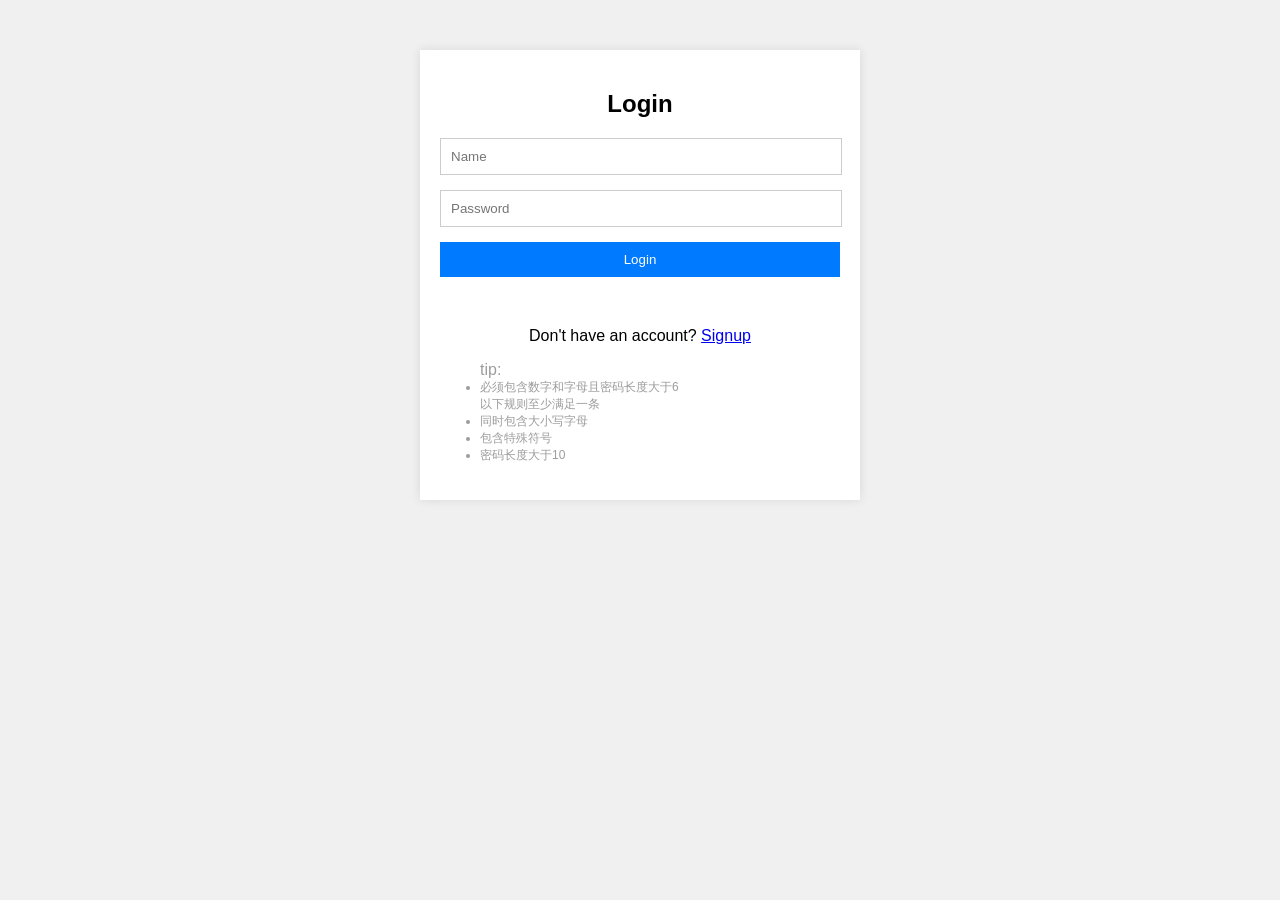
<file: index.html>
<!DOCTYPE html>
<html lang="en">

    <head>
        <meta charset="UTF-8">
        <meta name="viewport" content="width=device-width, initial-scale=1.0">
        <title>Login / Signup</title>
        <link rel="stylesheet" href="login.css">
    </head>

    <body>
        <div class="custom-alert" id="customAlert">
            <div class="message"></div>
            <div class="countdown"></div>
        </div>
        <div class="container">
            <!-- 登录 -->
            <form id="loginForm" class="form">
                <h2>Login</h2>
                <input id="text" type="text" placeholder="Name" required>
                <input id="password" type="password" placeholder="Password" required>
                <button type="button" onclick="login()">Login</button>
                <div style="height:16px;"></div>
                <div id="loginResult"></div>
                <br>
                <p>Don't have an account? <a href="#" id="signupLink">Signup</a></p>
            </form>
            <!-- 注册 -->
            <form id="signupForm" class="form hidden">
                <h2>Signup</h2>
                <input id="text-signup" type="text" placeholder="Name" required>
                <input id="password-signup" type="password" placeholder="Password"
                    oninput="checkPasswordStrength(this.value)" required>
                <button type="button" onclick="signup()">Signup</button>
                <!-- 密码强度条 -->
                <div class="psc" style="margin-top:16px; width: 300px;">
                    <div id="strength" style="margin-left:90px;font-size:14px;margin-right:8px;display: flex"> </div>
                    <div id='bar' style="height: 18px;background-color: brown;display: flex;border-radius: 6em;"></div>
                </div>
                <p>Already have an account? <a href="#" id="loginLink">Login</a></p>
            </form>
            <ul style="color: rgb(57,57,57,0.5);">tip:
                <li class="tip">必须包含数字和字母且密码长度大于6</li>
                <div class="tip">以下规则至少满足一条</div>
                <li class="tip">同时包含大小写字母</li>
                <li class="tip">包含特殊符号</li>
                <li class="tip">密码长度大于10</li>
            </ul>
        </div>

        <script src="login.js"></script>
    </body>

</html>
</file>
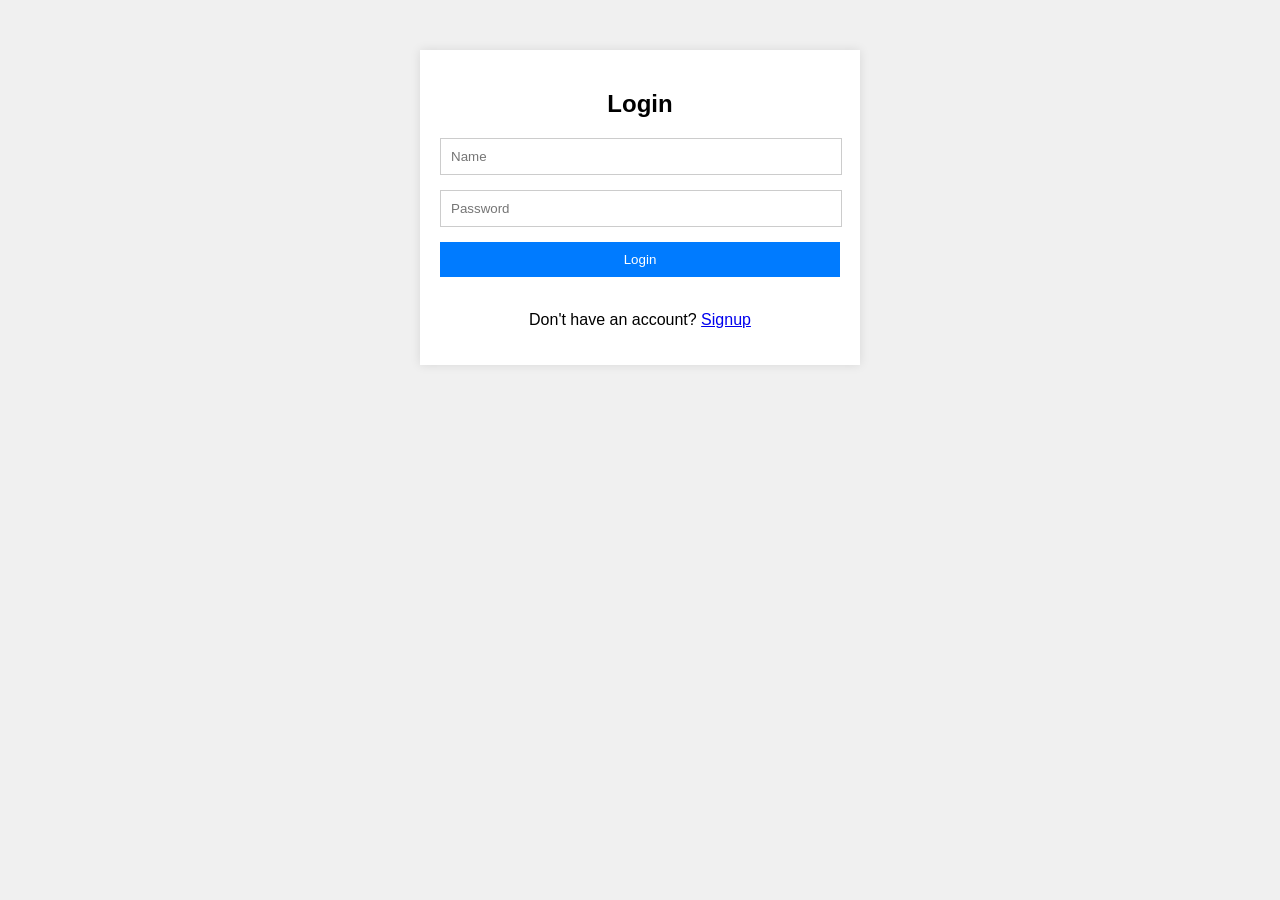
<file: login.html>
<!DOCTYPE html>
<html lang="en">

    <head>
        <meta charset="UTF-8">
        <meta name="viewport" content="width=device-width, initial-scale=1.0">
        <title>Login / Signup</title>
        <link rel="stylesheet" href="login.css">
    </head>

    <body>
        <div class="custom-alert" id="customAlert">
            <div class="message"></div>
            <div class="countdown"></div>
        </div>
        <div class="container">
            <!-- 登录 -->
            <form id="loginForm" class="form">
                <h2>Login</h2>
                <input id="text" type="text" placeholder="Name"required>
                <input id="password" type="password" placeholder="Password"required>
                <button type="button" onclick="login()">Login</button>
                <div id="loginResult"></div>
                <br>
                <p>Don't have an account? <a href="#" id="signupLink">Signup</a></p>
            </form>
            <!-- 注册 -->
            <form id="signupForm" class="form hidden">
                <h2>Signup</h2>
                <input id="text-signup" type="text" placeholder="Name"required>
                <input id="password-signup" type="password" placeholder="Password"
                    oninput="checkPasswordStrength(this.value)"required>
                <!-- 密码强度条 -->
                <div class="psc">
                    <div id="strength"></div>
                    <div style="margin: 8px;">a</div>
                    <div style="margin: 8px;">a</div>
                    <div style="margin: 8px;">a</div>
                </div>
                <button type="button" onclick="signup()">Signup</button>
                <p>Already have an account? <a href="#" id="loginLink">Login</a></p>
            </form>
        </div>

        <script src="login.js"></script>
    </body>

</html>
</file>
<file: login.css>
/* styles.css */
body {
    font-family: Arial, sans-serif;
    background-color: #f0f0f0;
}

.container {
    width: 100%;
    max-width: 400px;
    margin: 50px auto;
    padding: 20px;
    background-color: white;
    box-shadow: 0 0 10px rgba(0, 0, 0, 0.1);
}

.form {
    display: none;
}

.form h2 {
    text-align: center;
}

.form input {
    display: block;
    width: 95%;
    padding: 10px;
    margin-bottom: 15px;
    border: 1px solid #ccc;
}

.form button {
    display: block;
    width: 100%;
    padding: 10px;
    background-color: #007bff;
    color: white;
    border: none;
    cursor: pointer;
}

.form p {
    text-align: center;
}

.hidden {
    display: none;
}

.psc{
    display: flex;
    justify-content: center;
}
/* 模拟alert */
.custom-alert {
    display: none;
    position: fixed;
    top: 50%;
    left: 50%;
    transform: translate(-50%, -50%);
    background-color: white;
    border: 1px solid #ccc;
    padding: 20px;
    z-index: 1000;
}
.custom-alert .message {
    margin-bottom: 10px;
}
.custom-alert .countdown {
    text-align: right;
}
.overlay {
    position: fixed;
    top: 0;
    left: 0;
    width: 100%;
    height: 100%;
    background-color: rgba(0, 0, 0, 0.5);
    z-index: 999;
}
.tip{
    font-size: 12px;
    color:rgba(57, 57, 57, 0.5);
}
</file>
